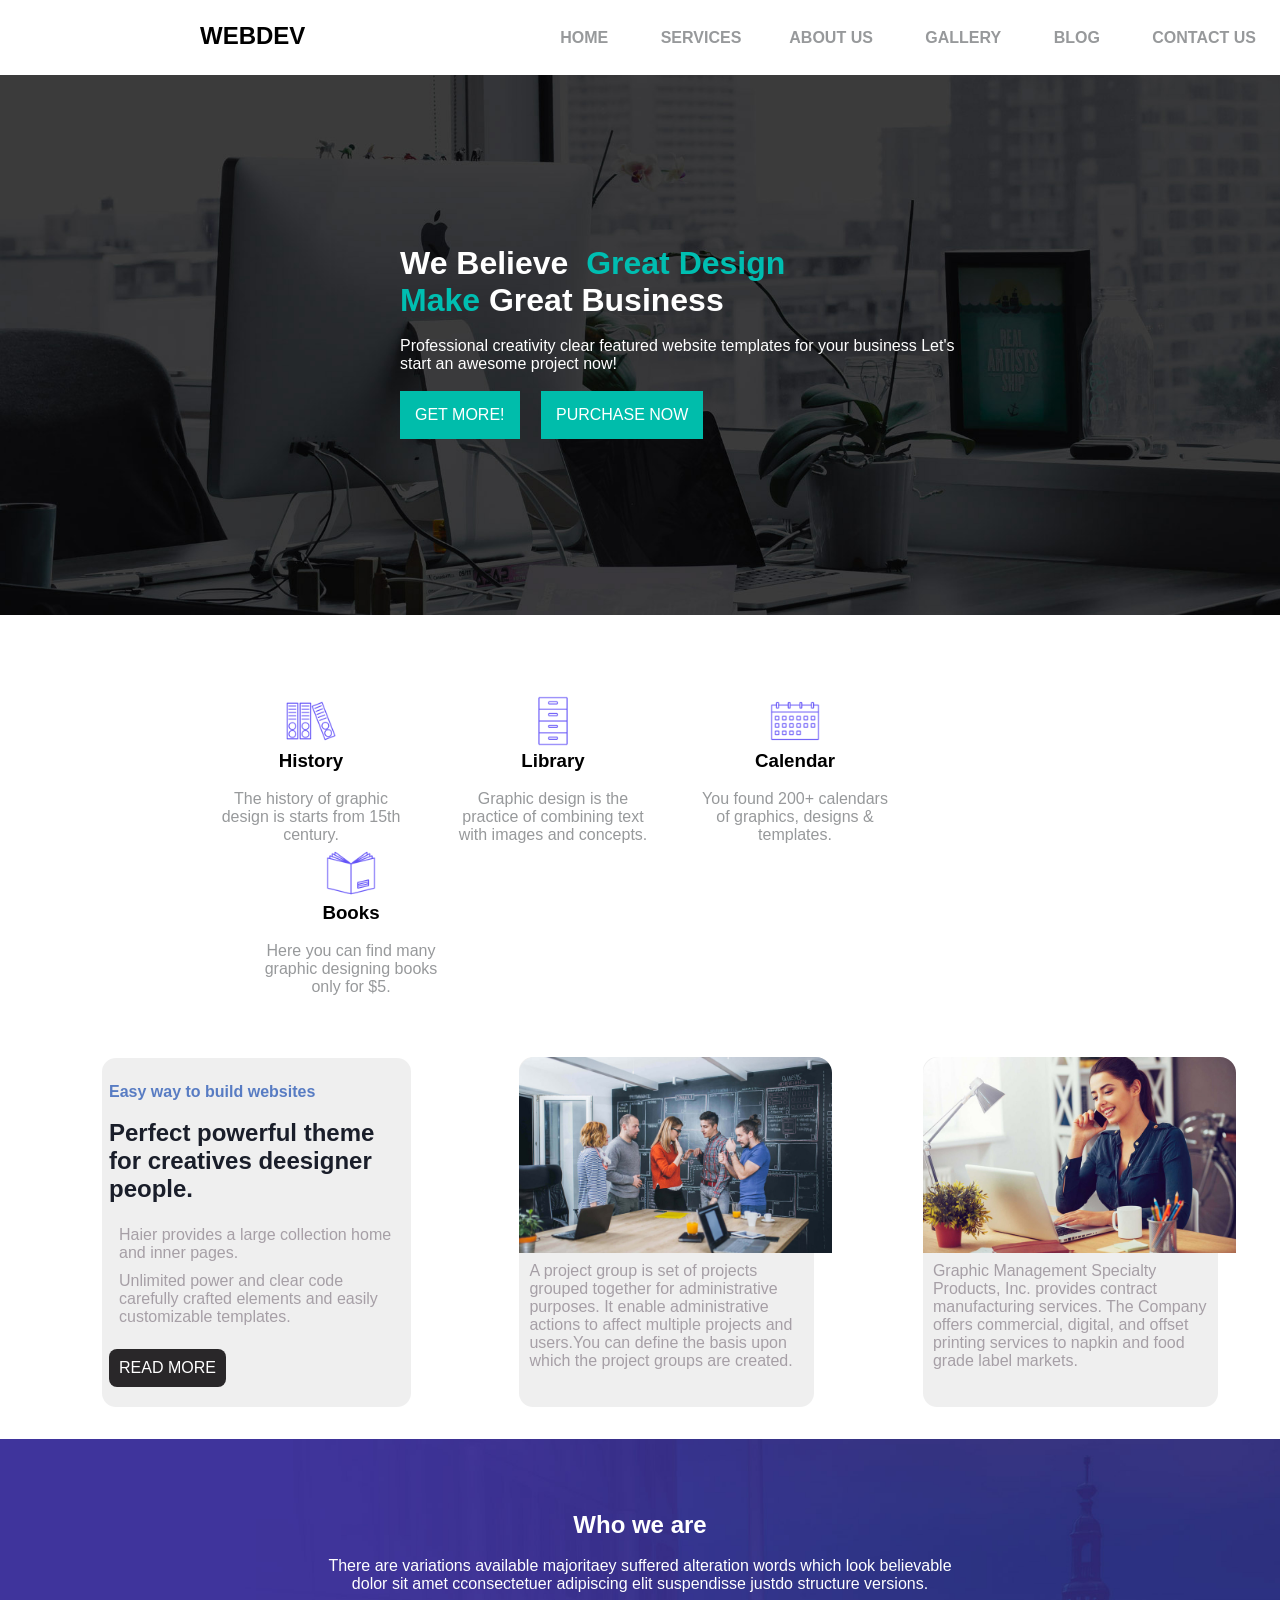
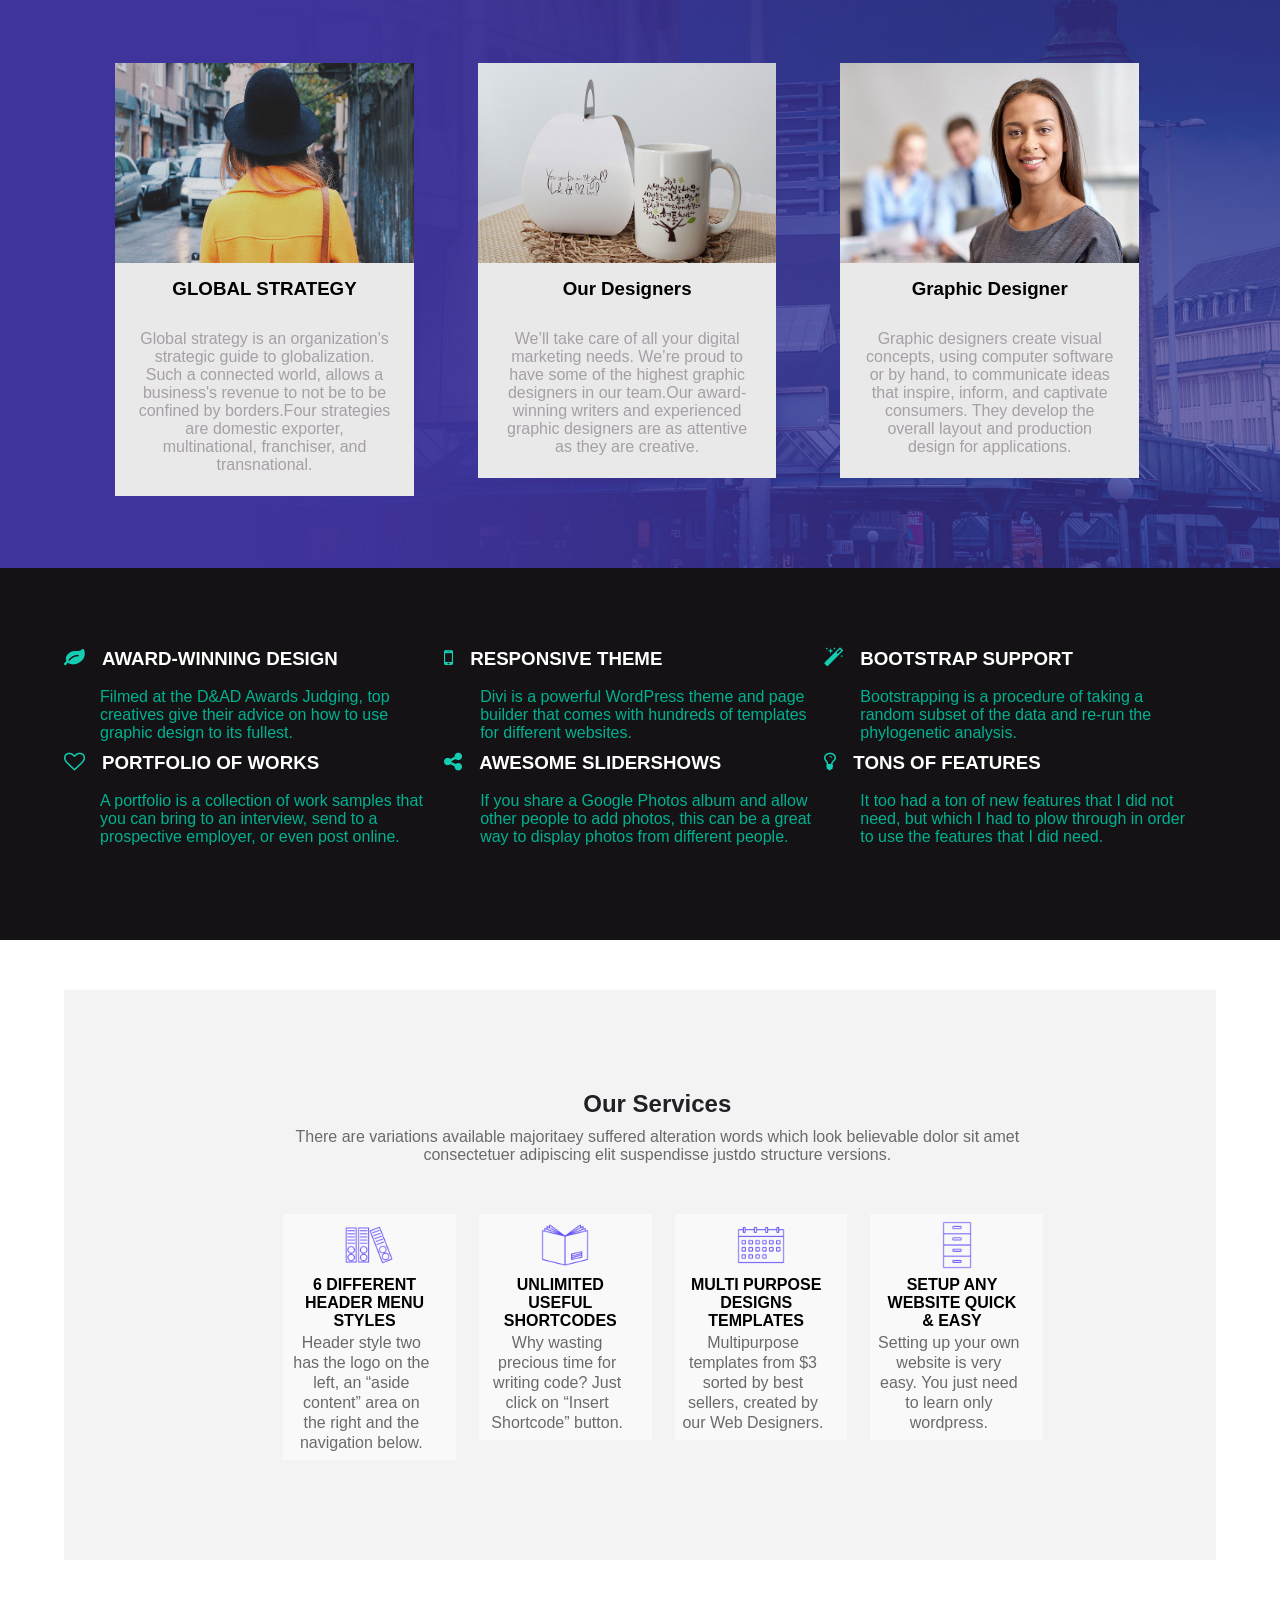
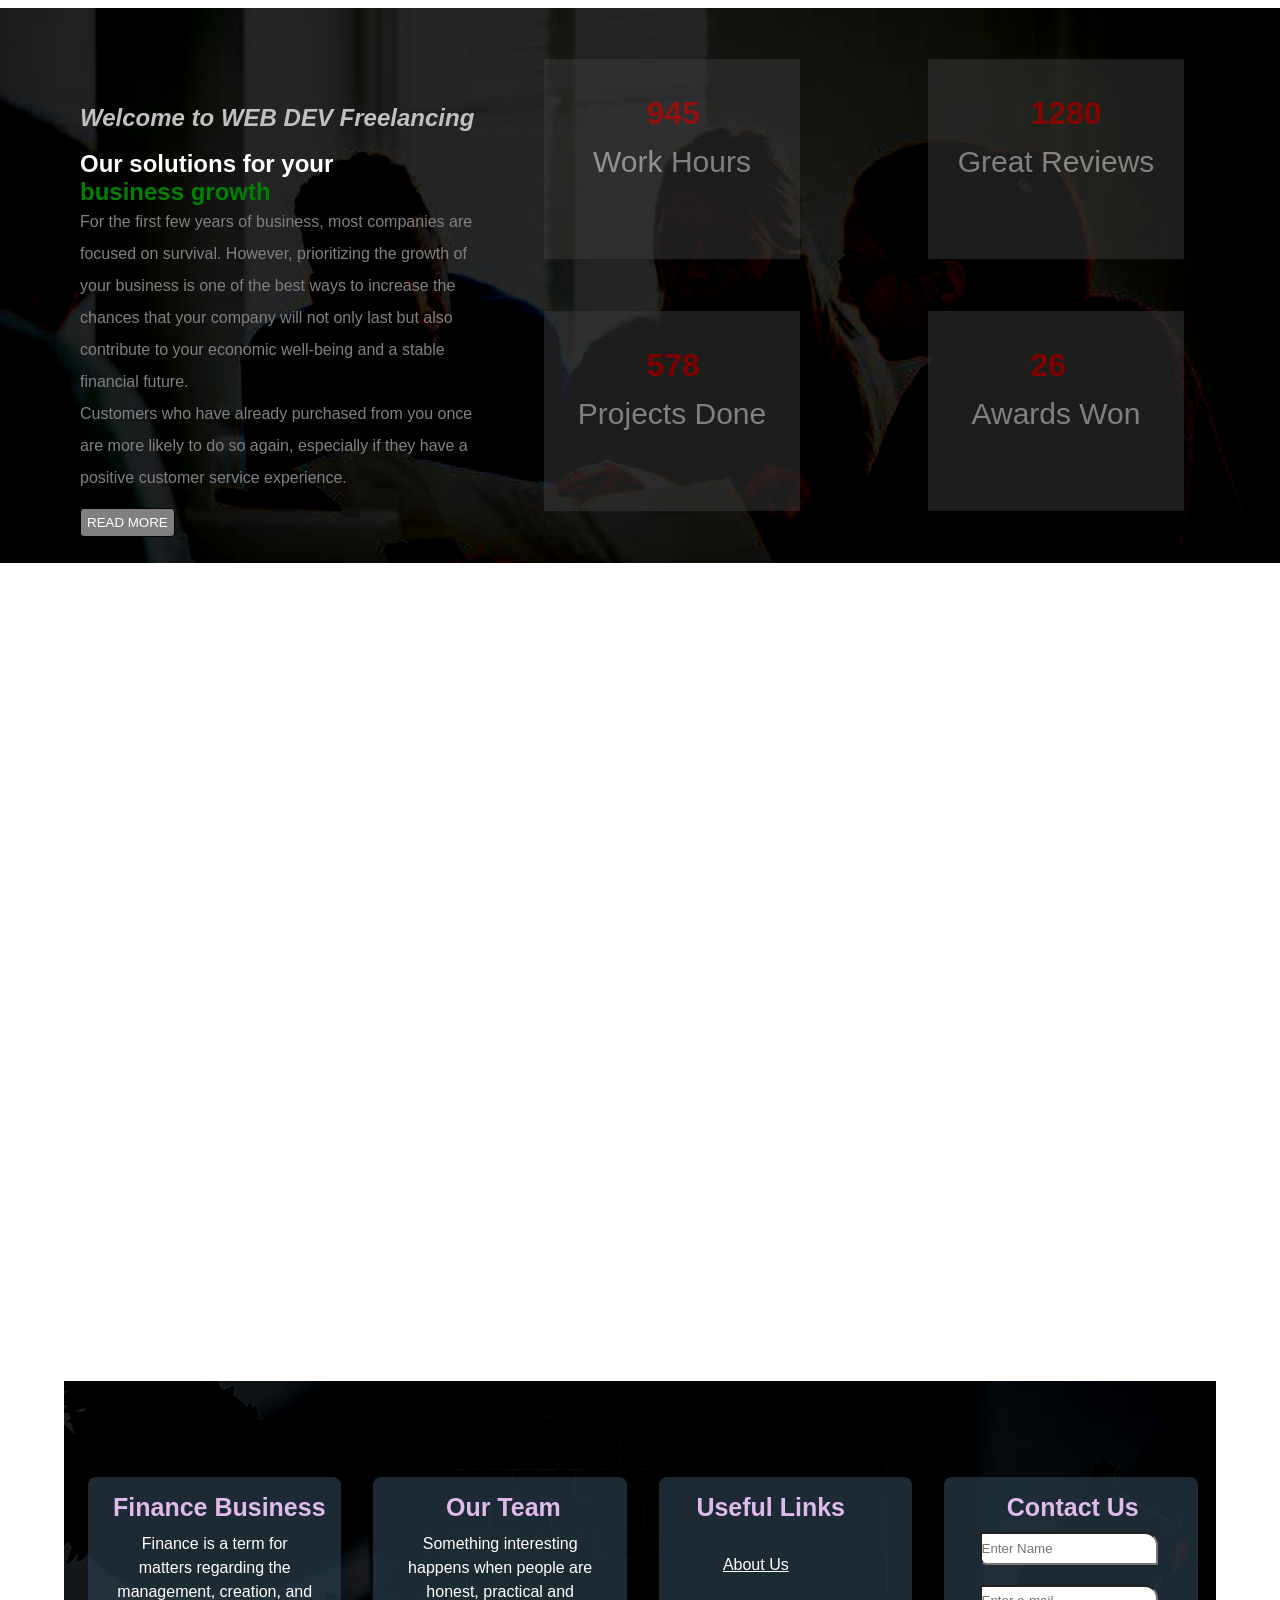
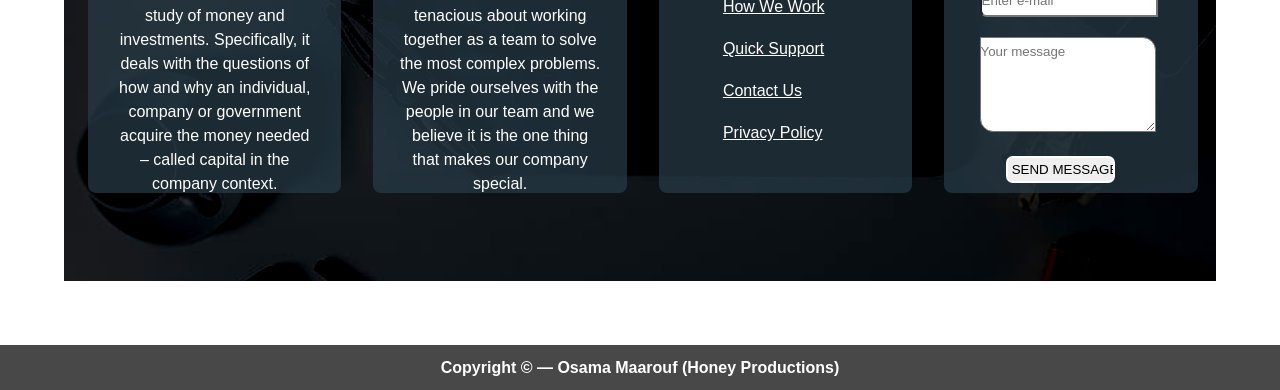
<file: index.html>
<!doctype html>
<html>
<head>
<meta charset="utf-8">
<meta name="author" content="Osama Maarouf">
<meta name="viewport" content="width=device-width, initial-scale=1.0 shrink-to-fit=no">	
<title>WEB DEV</title>
<link rel="stylesheet" type="text/css" href="Project HCI.css">
<link rel="stylesheet" href="https://stackpath.bootstrapcdn.com/font-awesome/4.7.0/css/font-awesome.min.css">
<link rel="icon" href="Logo 1.jpeg">	
</head>

<body>
	<nav class="navi">
		<h2>WEBDEV</h2>
		<ul class="menu">
			<li class="menu_items"><a href="#">HOME</a></li>
			<li class="menu_items"><a href="#art_whiteid">SERVICES</a>
			<li class="menu_items"><a href="#art1id">ABOUT US</a></li>
			<li class="menu_items"><a href="https://unsplash.com/s/photos/web-development" target="-blank1">GALLERY</a></li>
			<li class="menu_items"><a href="https://en.wikipedia.org/wiki/Blog" target="-blank">BLOG</a></li>
			<li class="menu_items"><a href="Form.html">CONTACT US</a></li>
		</ul>
	</nav>
	<div class="main_slide">
		<div class="main_title">
			<h1 class="hed1">We Believe&nbsp;<span class="hed2">&nbsp;Great Design Make</span>&nbsp;Great Business</h1>
			<br><p>Professional creativity clear featured website templates for your business Let's start an awesome project now!</p>
			<br><a href="https://www.yahoobaba.net/" target="-blank4">GET MORE!</a>
			<a href="https://www.yahoobaba.net/" target="-blank4">PURCHASE NOW</a>
		</div>
	</div>
	<section class="sec1">
		<div class="div1">
			<img alt="Unlimited layouts" src="8.png" width="50px" height="50px"><br>
			<h3>History</h3><br>
			<p>The history of graphic design is starts from 15th century.</p>
		</div>
		<div class="div2">
			<img alt="Unlimited layouts" src="11.png" width="50px" height="50px"><br>
			<h3>Library</h3><br>
			<p>Graphic design is the practice of combining text with images and concepts.</p>
		</div>
		<div class="div3">
			<img alt="Unlimited layouts" src="10.png" width="50px" height="50px"><br>
			<h3>Calendar</h3><br>
			<p>You found 200+ calendars of graphics, designs & templates.</p>
		</div>
		<div class="div4">
			<img alt="Unlimited layouts" src="9.png" width="50px" height="50px"><br>
			<h3>Books</h3><br>
			<p>Here you can find many graphic designing books only for $5.</p>
		</div>
	</section>
	<section class="sec2">
		<div class="sec2div1">
			<br>
			<h4>Easy way to build websites</h4>
			<br>
			<h2>Perfect powerful theme for creatives deesigner people.</h2>
			<br>
			<p>Haier provides a large collection home and inner pages.</p>
			<p>Unlimited power and clear code carefully crafted elements and easily customizable templates.</p>
			<br>
			<a href="#">READ MORE</a>
		</div>
		<div class="sec2div2">
			<img alt="Image" src="2.jpg" width="313">
			<p>A project group is set of projects grouped together for administrative purposes. It enable administrative actions to affect multiple projects and users.You can define the basis upon which the project groups are created.</p>
		</div>
		<div class="sec2div3">
			<img alt="Image" src="3.jpg" width="313">
			<p>Graphic Management Specialty Products, Inc. provides contract manufacturing services. The Company offers commercial, digital, and offset printing services to napkin and food grade label markets.</p>
		</div>
	</section>
	<article class="art1" id="art1id">
			<div class="art1_div1">
				<br><br><br><br>
				<h2>Who we are</h2>
				<br>
				<p>There are variations available majoritaey suffered alteration words which look believable dolor sit amet cconsectetuer adipiscing elit suspendisse justdo structure versions.</p>
			</div>
			<div class="art1_div2">
				<img src="24.jpg" alt="Image" height="200px">
				<h3>GLOBAL STRATEGY</h3>
				<p>Global strategy is an organization's strategic guide to globalization. Such a connected world, allows a business's revenue to not be to be confined by borders.Four strategies are domestic exporter, multinational, franchiser, and transnational.</p>
			</div>
			<div class="art1_div3">
				<img src="25.jpg" alt="Image" height="200px">
				<h3>Our Designers</h3>
				<p>We’ll take care of all your digital marketing needs. We’re proud to have some of the highest graphic designers in our team.Our award-winning writers and experienced graphic designers are as attentive as they are creative.</p>
			</div>
			<div class="art1_div4">
				<img src="5.jpg" alt="Image" height="200px">
				<h3>Graphic Designer</h3>
				<p>Graphic designers create visual concepts, using computer software or by hand, to communicate ideas that inspire, inform, and captivate consumers. They develop the overall layout and production design for applications.</p>
			</div>	
	</article>
	<section class="sec_black">
		<div class="main">
			<div class="div_black_1">
				<i class="fa fa-leaf"></i>
				<h3>AWARD-WINNING DESIGN</h3>
				<br>
				<p>Filmed at the D&AD Awards Judging, top creatives give their advice on how to use graphic design to its fullest.</p>
			</div>
			<div class="div_black_2">
				<i class="fa fa-mobile"></i>
				<h3>RESPONSIVE THEME</h3>
				<br>
				<p>Divi is a powerful WordPress theme and page builder that comes with hundreds of templates for different websites.</p>
			</div>
			<div class="div_black_3">
				<i class="fa fa-magic"></i>
				<h3>BOOTSTRAP SUPPORT</h3>
				<br>
				<p>Bootstrapping is a procedure of taking a random subset of the data and re-run the phylogenetic analysis.</p>
			</div>
			<div class="div_black_4">
				<i class="fa fa-heart-o"></i>
				<h3>PORTFOLIO OF WORKS</h3>
				<br>
				<p>A portfolio is a collection of work samples that you can bring to an interview, send to a prospective employer, or even post online.</p>
			</div>
			<div class="div_black_5">
				<i class="fa fa-share-alt"></i>
				<h3>AWESOME SLIDERSHOWS</h3>
				<br>
				<p>If you share a Google Photos album and allow other people to add photos, this can be a great way to display photos from different people.</p>
			</div>
			<div class="div_black_6">
				<i class="fa fa-lightbulb-o"></i>
				<h3>TONS OF FEATURES</h3>
				<br>
				<p>It too had a ton of new features that I did not need, but which I had to plow through in order to use the features that I did need.</p>
			</div>
		</div>
	</section>
	<article class="art_white" id="art_whiteid">
		<div class="main_art">
			<div class="heading">
				<h2>Our Services</h2>
				<p>There are variations available majoritaey suffered alteration words which look believable dolor sit amet consectetuer adipiscing elit suspendisse justdo structure versions.</p>
			</div>
			<div class="art_div1">
				<div class="inner">
					<img src="8.png" alt="Image">
					<h4>6 DIFFERENT HEADER MENU STYLES</h4>
					<p>Header style two has the logo on the left, an “aside content” area on the right and the navigation below.</p>
				</div>
			</div>
			<div class="art_div1">
				<div class="inner">
					<img src="9.png" alt="Image">
					<h4>UNLIMITED USEFUL SHORTCODES</h4>
					<p>Why wasting precious time for writing code? Just click on “Insert Shortcode” button.</p>
				</div>
			</div>
			<div class="art_div1">
				<div class="inner">
					<img src="10.png" alt="Image">
					<h4>MULTI PURPOSE DESIGNS TEMPLATES</h4>
					<p>Multipurpose templates from $3 sorted by best sellers, created by our Web Designers.</p>
				</div>
			</div>
			<div class="art_div1">
				<div class="inner">
					<img src="11.png" alt="Image">
					<h4>SETUP ANY WEBSITE QUICK &amp; EASY</h4>
					<p>Setting up your own website is very easy. You just need to learn only wordpress.</p>
				</div>
			</div>
		</div>
	</article>

	<!--
		New Portion 1
	-->
	<article id="art">
		<div id="di">
			<h1 id="imp">Welcome to WEB DEV Freelancing</h1><br>
			<h2 id="white">Our solutions for your&nbsp;</h2>
			<h2 id="gree">business growth</h2><br>
			<p>For the first few years of business, most companies are focused on survival. However, prioritizing the growth of your business is one of the best ways to increase the chances that your company will not only last but also contribute to your economic well-being and a stable financial future.</p>
			<p>Customers who have already purchased from you once are more likely to do so again, especially if they have a positive customer service experience.</p>
			<button>READ MORE</button>
		</div>
	<section id="sec1">
		<div id="bl1">
			<br><br>
			<strong>945</strong>
			<p>Work Hours</p>
		</div></a>
		<div id="bl2">
			<br><br>
			<strong>1280</strong>
			<p>Great Reviews</p>
		</div>
	</section>
	<section id="sec2">
		<div id="bl3">
			<br><br>
			<strong>578</strong>
			<p>Projects Done</p>
		</div>
		<div id="bl4">
			<br><br>
			<strong>26</strong>
			<p>Awards Won</p>
		</div>
	</section>
</article>

	<section class="sliding_img">
		<div class="main_div">
			<h2>Visually Stunning Websites</h2>
			<br>
			<p>The website colors, fonts, button styles, heading sizes, image styles, image sizes and backgrounds are among the pieces to keep consistent.</p>
		</div>
		<article class="mains">
			<div class="outer_div">
				<i class="fa fa-laptop fa-2x"></i>
				<div class="inner_div">
					<h3>RESPONSIVE TEMPLATE</h3><br>
					<p>A responsive template will automatically adapt to any screen size, so whether the email is opened on a smartphone, tablet, or computer, it will look great, function well, and be easy for the recipient to read.</p>
				</div>
			</div>
			<div class="outer_div">
				<i class="fa fa-user fa-2x"></i>
				<div class="inner_div">
					<h3>MULTI PURPOSE USE</h3><br>
					<p>The definition of multipurpose is something with multiple uses. A tool that converts from a screwdriver to a drill and that can be used for many different things is an example of a multipurpose tool.</p>
				</div>
			</div>
			<div class="outer_div">
				<i class="fa fa-support fa-2x"></i>
				<div class="inner_div">
					<h3>EXCELLENT SUPPORT</h3><br>
					<p>Excellent customer service involves meeting and surpassing expectations. It means showing the customer how important he or she is to you and the business by interacting with he or she in a friendly- helpful and positive way.</p>
				</div>
			</div>
			<div class="outer_div">
				<i class="fa fa-image fa-2x"></i>
				<div class="inner_div">
					<h3>DESIGN &amp; BRANDING</h3><br>
					<p>The main purpose is to assess your brand and create an image for it. They need to define it in a way that appeals to your target customer. They will insure that your mission and goals are present throughout all parts of your brand.</p>
				</div>
			</div>
			<div class="outer_div">
				<i class="fa fa-handshake-o fa-2x"></i>
				<div class="inner_div">
					<h3>WEB DEVELOPMENT</h3><br>
					<p>Web developers create and maintain websites. They are also responsible for the site's technical aspects, such as its performance and capacity, which are measures of a website's speed and how much traffic the site can handle.</p>
				</div>
			</div>
			<div class="outer_div">
				<i class="fa fa-heart fa-2x"></i>
				<div class="inner_div">
					<h3>CUSTOMER CARE</h3><br>
					<p>Customer care means how well customers are taken care of while they interact with the brand. Customer care is actually caring for customers, listening to their needs, and finding the right solution.</p>
				</div>
			</div>
		</article>
	</section>

	<!--
		New Portion 2
	-->

	<section id="sect">
		<div id="e1">
			<h3>Finance Business</h3>
			<p>Finance is a term for matters regarding the management, creation, and study of money and investments. Specifically, it deals with the questions of how and why an individual, company or government acquire the money needed – called capital in the company context.</p>
		</div>
		<div id="e2">
			<h3>Our Team</h3>
			<p>Something interesting happens when people are honest, practical and tenacious about working together as a team to solve the most complex problems. We pride ourselves with the people in our team and we believe it is the one thing that makes our company special.</p>
		</div>
		<div id="e3">
			<h3>Useful Links</h3>
			<a href="#">About Us</a>
			<a href="#">How We Work</a>
			<a href="#">Quick Support</a>
			<a href="#">Contact Us</a>
			<a href="#">Privacy Policy</a>
		</div>
		<div id="e4">
			<h3>Contact Us</h3>
			<form>
				<input type="text" placeholder="Enter Name" class="send">
				<input type="email" placeholder="Enter e-mail" class="send">
				<textarea cols="26" rows="" placeholder="Your message" class="send"></textarea><br>
		<input type="submit" value="SEND MESSAGE" id="send">
			</form>
		</div>
	</section>

	<footer>
		<p>Copyright &copy; &mdash; Osama Maarouf (Honey Productions)</p>
	</footer>
</body>
</html>
</file>
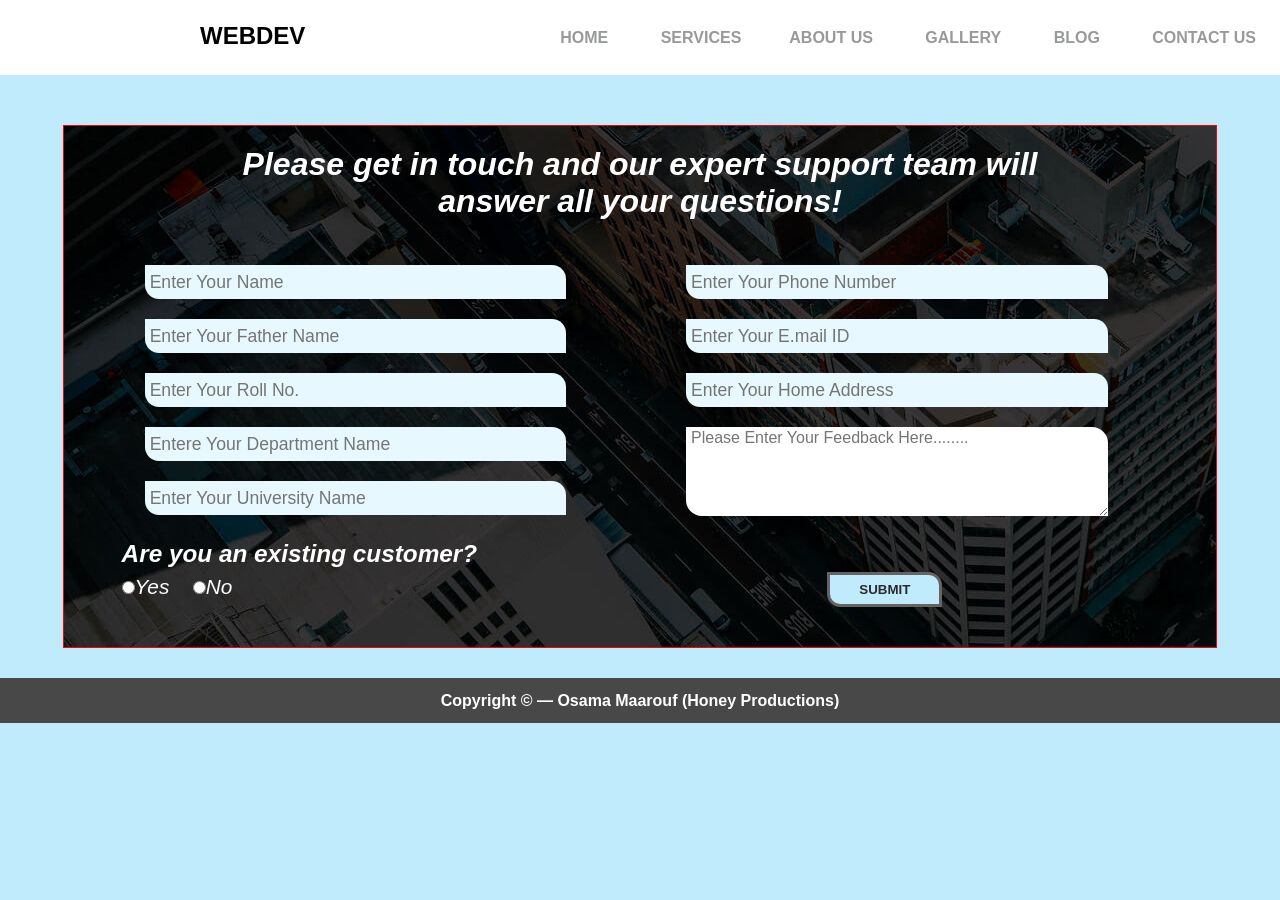
<file: Form.html>
<!DOCTYPE html>
<html lang="en">
<head>
    <meta charset="UTF-8">
    <meta name="author" content="Osama Maarouf">
    <meta name="viewport" content="width=device-width, initial-scale=1.0">
    <link rel="stylesheet" type="text/css" href="Form.css">
    <title>Contact Us</title>
</head>
<body>
    <nav class="navi">
		<h2>WEBDEV</h2>
		<ul class="menu">
			<li class="menu_items"><a href="file:///C:/Users/Osama%20Maarouf/Desktop/Project%20HCI/Project%20HCI.html#">HOME</a></li>
			<li class="menu_items"><a href="file:///C:/Users/Osama%20Maarouf/Desktop/Project%20HCI/Project%20HCI.html#">SERVICES</a>
			<li class="menu_items"><a href="file:///C:/Users/Osama%20Maarouf/Desktop/Project%20HCI/Project%20HCI.html#">ABOUT US</a></li>
			<li class="menu_items"><a href="https://unsplash.com/s/photos/web-development" target="-blank1">GALLERY</a></li>
			<li class="menu_items"><a href="https://en.wikipedia.org/wiki/Blog" target="-blank">BLOG</a></li>
			<li class="menu_items"><a href="file:///C:/Users/Osama%20Maarouf/Desktop/Project%20HCI/Form.html">CONTACT US</a></li>
		</ul>
    </nav>
    <div id="main">
        <h1>Please get in touch and our expert support team will answer all your questions!</h1>
        <form action="">
            <div id="main1">
                <input type="text" placeholder="Enter Your Name" id="frm">
                <input type="text" placeholder="Enter Your Father Name" id="frm">
                <input type="number" placeholder="Enter Your Roll No." id="frm">
                <input type="text" placeholder="Entere Your Department Name" id="frm">
                <input type="text" placeholder="Enter Your University Name" id="frm">
            </div>
            <div id="main2">
                <input type="number" placeholder="Enter Your Phone Number" id="frm">
                <input type="email" placeholder="Enter Your E.mail ID" id="frm">
                <input type="text" placeholder="Enter Your Home Address" id="frm">
                <textarea name="feedback" id="feedback" cols="30" rows="10" placeholder="Please Enter Your Feedback Here........"></textarea>
            </div>
            <div id="main3">
                <h3>Are you an existing customer?</h3>
                <input type="radio"><span>Yes</span>
                <input type="radio"><span>No</span>  
            </div>
            <button>SUBMIT</button>
        </form>
    </div>
    <footer>
		<p>Copyright &copy; &mdash; Osama Maarouf (Honey Productions)</p>
	</footer>
</body>
</html>
</file>
<file: Project HCI.css>
@charset "utf-8";
/* CSS Document */
*{
	margin: 0;
	padding: 0;
	font-family: sans-serif;
}
body{
	width: 100%;
	height: 100%;
	overflow-x: hidden;
	background-color: white;
}
/*nevigation*/

.navi{
	background-color: white;
	width: 100%;
	overflow: hidden;
}
.menu{
	float: right;
	list-style-type: none;
	line-height: 45px;
	padding: 0;
	margin: 0;
}
.menu_items{
	display: inline-block;
}
.menu_items a{
	font-size: 16px;
	font-weight: 800;
	display: block;
	text-decoration: none;
	color: #97999B;
	text-align: center;
	padding: 15px 24px;
}
.navi h2{
	float: left;
	padding: 22px 200px;
}
.menu_items:hover{
	background-color: rgba(0,0,0,0.7);
	transition: 0.8s;
}
.menu_items:active{
	background-color: black;
}
.menu_items a:hover{
	color: white;
	transition: 0.7s;
}
.menu_items a:active{
	color: red;
}
/*Main Slide*/

.main_slide{
	background-image: url("1.jpg");
	background-color: #C5AAAA;
	background-repeat: no-repeat;
	background-size: cover;
	background-position: center;
	width: 70.7%;
	height: 300px;
	padding: 120px 200px;
}
.main_title{
	width: 565px;
	padding-left: 200px;
	padding-top: 50px;
}
.hed1{
	color: white;
}
.hed2{
	color: #00BEB1;
}
.main_slide p{
	color: white;
}
.main_title a{
	color: white;
	text-decoration: none;
	display: inline-block;
	padding: 15px;
	background-color: #00BDAB;
	margin-right: 17px;
}
.main_title a:hover{
	background-color: #272727;
	transition: 0.8s;
}

/*sec1*/

.sec1{
	margin: 80px 210px;
}
.div1{
	border: 1px solid white;
	width: 200px;
	height: 150px;
	text-align:center;
	float: left;
}
.div2{
	border: 1px solid white;
	width: 200px;
	height: 150px;
	text-align: center;
	float: left;
	margin-left: 40px;
}
.div3{
	border: 1px solid white;
	width: 200px;
	height: 150px;
	text-align: center;
	float: left;
	margin-left: 40px;
}
.div4{
	border: 1px solid white;
	width: 200px;
	height: 150px;
	text-align: center;
	float: left;
	margin-left: 40px;
}
.sec1 h3{
	font-weight: 800;
}
.sec1 p{
	color: #97999B;
}

/*sec 2*/

.sec2{
	display:inline-block;
	padding: 100;
	margin-left: 100px;
	margin-top: 50px;
}
.sec2 p{
	color: #A69FA6;
	padding: 5px 10px;
}
.sec2div1{
	position:relative;
	top:7px;
	border: 2px solid white;
	display: inline-block;
	width: 25%;
	height: 335px;
	margin-right: 100px;
	padding: 7px;
	background-color: #EFEFEF;
	border-radius:1em;
}
.sec2div1 h4{
	color: #587CC3;
}
.sec2div1 h2{
	color: #1A1E2A;
}
.sec2div1 a{
	display: inline-block;
	background-color: #292729;
	color: white;
	border-radius: .5em;
	padding: 10px;
	text-decoration: none;
}
.sec2div1 a:hover{
	background-color: rgba(0,0,0,.7);
	transition: 0.8s;
}
.sec2div2{
	border: 2px solid white;
	display: inline-block;
	width: 25%;
	height: 350px;
	margin-right: 100px;
	background-color: #EFEFEF;
	border-radius:1em;
}
.sec2div2 img{
	border-radius: 1em 1em 0 0;
}
.sec2div3{
	border: 2px solid white;
	display: inline-block;
	width: 25%;
	height: 350px;
	background-color: #EFEFEF;
	border-radius:1em;
}
.sec2div3 img{
	border-radius: 1em 1em 0 0;
}

/*art 1*/ /*perfect*/

.art1{
	background-color: blue;
	background-image: url("4.jpg");
	background-repeat: no-repeat;
	background-size: cover;
	width: 100%;
	padding-bottom: 72px;
	float: left;
	lear: both;
	margin-top: 30px;
}
.art1_div1{
	width: 50%;
	text-align: center;
	color: white;
	margin-left: 25%;
}
.art1_div2{
	box-sizing: border-box;
	width: 23.33%;
	float: left;
	text-align: center;
	margin-left: 9%;
	margin-top: 70px;
	background-color: #E9E9E9;
}
.art1_div2 img{
	max-width: 100%;
	display: block;
	margin: 0 auto;
}
.art1_div2 p{
	padding: 22px;
	margin-top: 8px;
	color: #A69FA6;
}
.art1_div2 h3{
	font-weight: 800;
	margin-top: 15px;
}
.art1_div3{
	box-sizing: border-box;
	width: 23.33%;
	float: left;
	text-align: center;
	margin-left: 5%;
	margin-top: 70px;
	background-color: #E9E9E9;
}
.art1_div3 img{
	max-width: 100%;
	display: block;
	margin: 0 auto;
}
.art1_div3 p{
	padding: 22px;
	margin-top: 8px;
	color: #A69FA6;
}
.art1_div3 h3{
	font-weight: 800;
	margin-top: 15px;
}
.art1_div4{
	box-sizing: border-box;
	width: 23.33%;
	float: left;
	text-align: center;
	margin-left: 5%;
	margin-top: 70px;
	background-color: #E9E9E9;
}
.art1_div4 img{
	max-width: 100%;
	display: block;
	margin: 0 auto;
}
.art1_div4 p{
	padding: 22px;
	margin-top: 8px;
	color: #A69FA6;
}
.art1_div4 h3{
	font-weight: 800;
	margin-top: 15px;
}

/*sec black*/

.sec_black{
	width: 100%;
	background-color: #141214;
	color: white;
	float: left;
	margin-top: 0;
	padding: 80px 0px;
}
.sec_black p{
	color:#00B291;
}
.main{
	display: inline-block;
	width: 90%;
	margin-left: 5%;
}
.div_black_1{
	width: 33%;
	float: left;
}
.div_black_1 i{
	float: left;
	margin-right: 17px;
	color: #14CDB2;
	font-size: 1.3em;
}
.div_black_1 p{
	padding-left: 36px;
	padding-bottom: 10px;
	padding-right: 3px;
	display: block;
}
.div_black_2{
	width: 33%;
	float: left;
}
.div_black_2 i{
	float: left;
	margin-right: 17px;
	color: #14CDB2;
	font-size: 1.3em;
}
.div_black_2 p{
	padding-left: 36px;
	padding-bottom: 10px;
	padding-right: 3px;
	display: block;
}
.div_black_3{
	width: 33%;
	float: left;
}
.div_black_3 i{
	float: left;
	margin-right: 17px;
	color: #14CDB2;
	font-size: 1.3em;
}
.div_black_3 p{
	padding-left: 36px;
	padding-bottom: 10px;
	padding-right: 3px;
	display: block;
}
.div_black_4{
	width: 33%;
	float: left;
}
.div_black_4 i{
	float: left;
	margin-right: 17px;
	color: #14CDB2;
	font-size: 1.3em;
}
.div_black_4 p{
	padding-left: 36px;
	padding-bottom: 10px;
	padding-right: 3px;
	display: block;
}
.div_black_5{
	width: 33%;
	float: left;
}
.div_black_5 i{
	float: left;
	margin-right: 17px;
	color: #14CDB2;
	font-size: 1.3em;
}
.div_black_5 p{
	padding-left: 36px;
	padding-bottom: 10px;
	padding-right: 3px;
	display: block;
}
.div_black_6{
	width: 33%;
	float: left;
}
.div_black_6 i{
	float: left;
	margin-right: 17px;
	color: #14CDB2;
	font-size: 1.3em;
}
.div_black_6 p{
	padding-left: 36px;
	padding-bottom: 10px;
	padding-right: 3px;
	display: block;
}

/*art white*/

.art_white{
	width: 90%;
	background-color: #F4F3F4;
	float: left;
	padding: 100px 0px;
	margin-left: 5%;
	margin-top: 50px;
}
.main_art{
	position: relative;
	left: 19%;
}
.heading{
	text-align: center;
	padding-bottom: 50px;
	width: 65%;
}
.heading h2{
	color: #222025;
	padding-bottom: 10px;
	text-align: center;
}
.heading p{
	color: #6C696C;
	text-align: center;
}
.art_div1{
	width: 15%;
	display: block;
	float: left;
	margin-right: 2%;
	background-color: #F9F9F9;
}
.inner{
	padding: 4%;
	text-align: center;
}
.inner h4{
	padding: 2% 2%; 
	font-weight: 800;
	text-align: center;
	width: 90%;
}
.inner p{
	line-height: 20px;
	color: #6C696C;
	text-align: center;
	width: 90%;
}
.inner img{
	max-width: 30%;
	height: auto;
}

/*sliding_img*/

.sliding_img{
	background-image: url("12.jpg");
	background-repeat: no-repeat;
	background-attachment: fixed;
	color: white;
	float: left;
	margin-top: 60px;
}
.main_div{
	width: 40%;
	text-align: center;
	line-height: 20px;
	margin-left: 30%;
	margin-top: 100px;
	float: left;
}
.mains{
	clear: both;
}
.outer_div{
	width: 25%;
	float: left;
	margin-left: 6%;
	margin-top: 50px;
	margin-bottom: 50px;
}
.outer_div i{
	float: left;
}
.inner_div{
	margin-left: 50px;
}
footer{
	float: left;
	width: 100%;
	background-color: #484848;
}
footer p{
	line-height: 45px;
	text-align: center;
	font-weight: 800;
	color: white;
}


/*
New Portion 1
*/
#art{
	float: left;
	margin-top: 3em;
	background-color: #282828;
	background-image: url("business_growth.jpg");
	background-repeat: no-repeat;
	background-size: cover;
	background-blend-mode:color-burn;
	width: 100%;
}
#imp{
	color: silver!important;
	font-style: italic;
}
#art p{
	color: grey;
	line-height: 2em;
}
#di{
	width: 400px;
	margin-left: 5em;
	margin-top: 6em;
	float: left;
}
#di p{
	float: left;
}
#di button{
	margin-bottom: 2em;
	border-radius: .3em;
	background-color: gray;
	border: 1px solid black;
	padding: 6px;
	margin-top: 1em;
	color: white;
}
#white{
	color: white;
	float: left;
}
#gree{
	color: green;
	float: left;
}
strong{
	color: white;
}
#bl1, #bl2, #bl3, #bl4{
	width: 20%;
	height: 200px;
	background-color: #3a3a3a;
	float: left;
	margin-right: 5%;
	margin-top: 4%;
	margin-left: 5%;
	opacity: .5;
}
#bl1 strong, #bl2 strong, #bl3 strong, #bl4 strong{
	color: red;
	font-size: 2em;
	text-align: center;
	padding-left: 40%;
}
#bl1 p, #bl2 p, #bl3 p, #bl4 p{
	color: white;
	font-size: 30px;
	text-align: center;
}

/*
New Portion 2
*/
#sect{
	background-image: url(End.jpg);
	width: 90%;
	height: 500px;
	color: white;
	margin-left: 4em;
	margin-top: 4em;
	margin-bottom: 4em;
	background-repeat:no-repeat;
	background-size: cover;
	background-blend-mode:color-burn;
	background-color: #282828;
	float: left;

}
#e1{
	width: 22%;
	height: 300px;
	float: left;
	margin-left: 1.5em;
	margin-top: 6em;
	padding-top: 1em;
	background-color:rgba(40, 61, 73, 0.7);
}
#e1, #e2, #e3, #e4{
	border-radius: .5em;
}

#e1 h3{
	padding-left: 1em;
	color:#E1BAEC;
	font-size: 25px;
	padding-bottom: 10px;
}
#e1 p{
	float: left;
	width: 80%;
	text-align:center;
	padding-left: 10%;
	line-height: 1.5em;
}
#e2{
	width: 22%;
	height: 300px;
	float: left;
	margin-left: 2em;
	margin-top: 5em;
	background-color:rgba(40, 61, 73, 0.7);
	margin-top: 6em;
	padding-top: 1em;
}
#e2 h3{
	padding-left: 2.9em;
	color:#E1BAEC;
	font-size: 25px;
	padding-bottom: 10px;
}
#e2 p{
	float: left;
	width: 80%;
	text-align:center;
	padding-left: 10%;
	line-height: 1.5em;
}
#e3{
	width: 22%;
	height: 300px;
	float: left;
	margin-left: 2em;
	margin-top: 5em;
	background-color:rgba(40, 61, 73, 0.7);
	margin-top: 6em;
	padding-top: 1em;
}
#e3 h3{
	padding-left: 1.5em;
	color:#E1BAEC;
	font-size: 25px;
	padding-bottom: 10px;
}
#e3 a{
	padding-left: 4em;
	padding-top: 1.5em;
	color: white;
	float: left;
}
#e3 a:hover{
	color: blue;
	text-decoration: underline;
}
#e4{
	width: 22%;
	height: 300px;
	float: left;
	margin-left: 2em;
	margin-top: 5em;
	background-color:rgba(40, 61, 73, 0.7);
	margin-top: 6em;
	padding-top: 1em;
}
#e4 h3{
	padding-left: 2.5em;
	color:#E1BAEC;
	font-size: 25px;
	padding-bottom: 10px;
	
}
#e4 form{
	margin-left: 2.2em;
}
.send{
	padding-bottom: .5em;
	margin-bottom: 1.5em;
	width: 80%;
	padding-top: .5em;
	border-bottom-left-radius: .5em;
	border-top-right-radius: 1em;
}
#e4 form textarea{
	width: 80%;
	height: 80px;
	border-bottom-left-radius: 1em;
	border-top-right-radius: 1em;
	margin-bottom: 1.5em;
}
#send{
	width: 50%;
	border-radius: .5em;
	padding: 4px;
	margin-left: 12%;
	border: 2px solid white;
}
</file>
<file: Form.css>
*{
	margin: 0;
	padding: 0;
	font-family: sans-serif;
}
body{
	width: 100%;
	height: 100%;
	overflow-x: hidden;
	background-color: rgb(192, 235, 252);
}

/*nevigation*/

.navi{
	background-color: white;
	width: 100%;
	overflow: hidden;
}
.menu{
	float: right;
	list-style-type: none;
	line-height: 45px;
	padding: 0;
	margin: 0;
}
.menu_items{
	display: inline-block;
}
.menu_items a{
	font-size: 16px;
	font-weight: 800;
	display: block;
	text-decoration: none;
	color: #97999B;
	text-align: center;
	padding: 15px 24px;
}
.navi h2{
	float: left;
	padding: 22px 200px;
}
.menu_items:hover{
	background-color: rgba(97, 94, 94, 0.7);
	transition: 0.8s;
}
.menu_items:active{
	background-color: black;
}
.menu_items a:hover{
	color: white;
	transition: 0.7s;
}
.menu_items a:active{
	color: red;
}

/* Form */

#main{
    width: 90%;
    border: 1px solid red;
    margin: auto;
    margin-top: 50px;
    background-image: url("12.jpg");
}
#main h1{
    width: 75%;
    text-align: center;
    font-style: italic;
    margin: auto;
    padding-top: 20px;
    font-weight:900;
    color: white;
}
#main1,#main2{
    float: left;
    width: 40%;
    margin-left: 7%;
    margin-top: 25px;
}
#frm{
    width: 90%;
    height: 30px;
    margin-top: 20px;
    border: transparent;
    padding: 2px;
    padding-left: 5px;
    font-size: 1.1em;
    border-top-right-radius:0.8em;
    border-bottom-left-radius:0.8em;
    background-color:rgb(231, 248, 255);
}
#feedback{
    width: 90%;
    border: transparent;
    margin-top: 20px;
    height: 85px;
    padding: 2px;
    padding-left: 5px;
    font-size: 1em;
    border-top-right-radius:1em;
    border-bottom-left-radius:1em;
    background-color: :rgb(231, 248, 255);
}
#main3{
    display: inline-block;
    margin-left: 5%;
    margin-top: 20px;
    font-style: italic;
    font-size: 1.3em;
    float: none;
    color:white;
}
#main3 h3{
    padding-bottom: 7px;
    color: white;
}
#main3 span{
    margin-right: 5%;
}
form button{
    padding: 7px;
    margin-left: 30%;
    margin-top: 40px;
    margin-bottom: 40px;
    border: 3px solid rgb(104, 99, 99);
    width: 10%;
    padding: 7px;
    font-weight: 800;
    color: rgb(43, 42, 42);
    border-top-right-radius:1em;
    border-bottom-left-radius:1em;
    background-color: rgb(192, 235, 252);

}
button:hover{
    color: white;
    background-color: skyblue;
    border-color: white;
    transition-duration:1s;
}
#end h2{
    float: left;
}

/*footer*/

footer{
	float: left;
	width: 100%;
    background-color: #484848;
    margin-top: 30px;
}
footer p{
	line-height: 45px;
	text-align: center;
	font-weight: 800;
	color: white;
}
</file>
